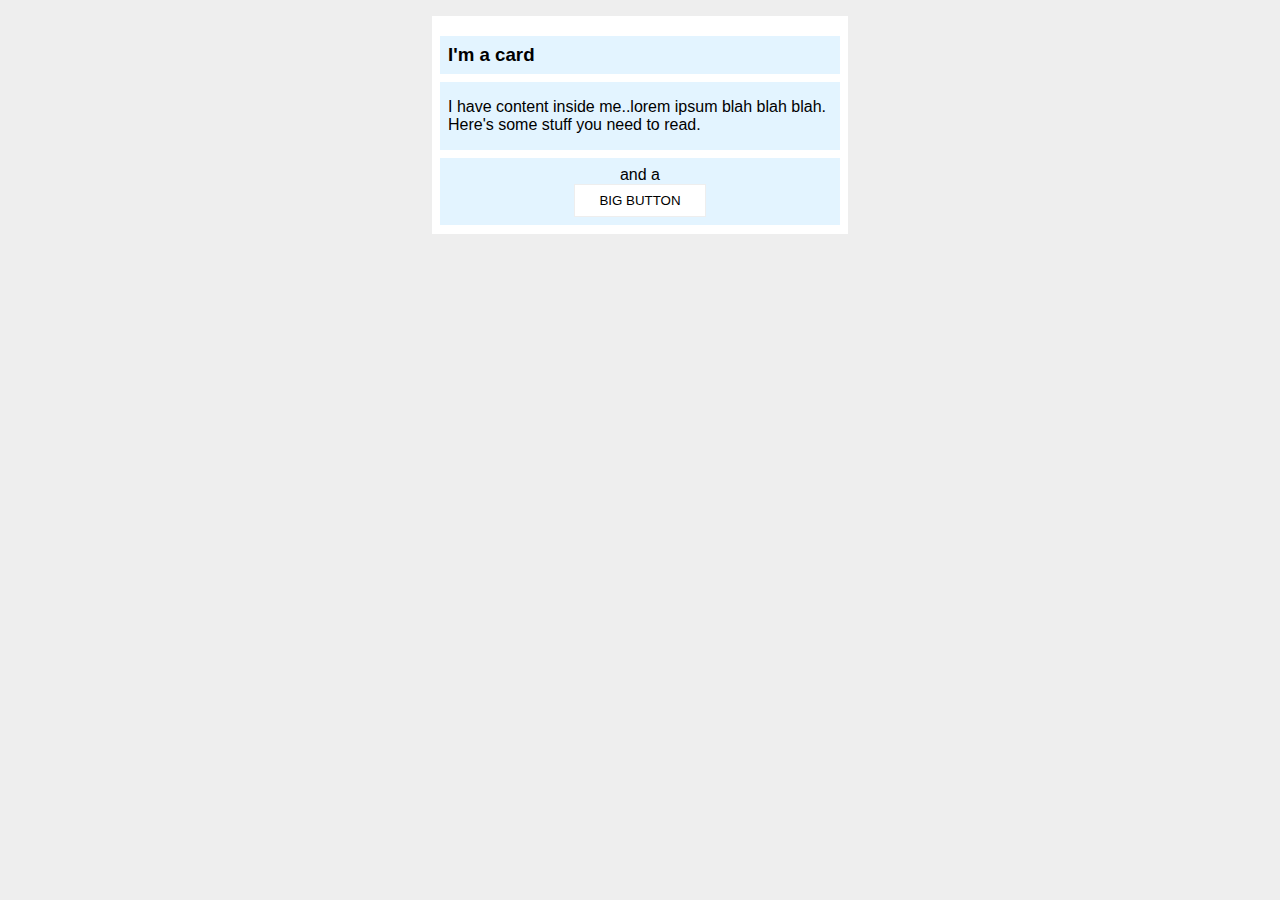
<file: foundations/block-and-inline/02-margin-and-padding-2/index.html>
<!DOCTYPE html>
<html lang="en">
  <head>
    <meta charset="UTF-8">
    <meta http-equiv="X-UA-Compatible" content="IE=edge">
    <meta name="viewport" content="width=device-width, initial-scale=1.0">
    <title>Margin and Padding exercise 2</title>
    <link rel="stylesheet" href="style.css">
  </head>
  <body>
    <div class="card">
      <h3 class="title">I'm a card</h3>
      <div class="content">I have content inside me..lorem ipsum blah blah blah. Here's some stuff you need to read.</div>
      <div class="button-container">and a <button>BIG BUTTON</button></div>
    </div>
  </body>
</html>
</file>
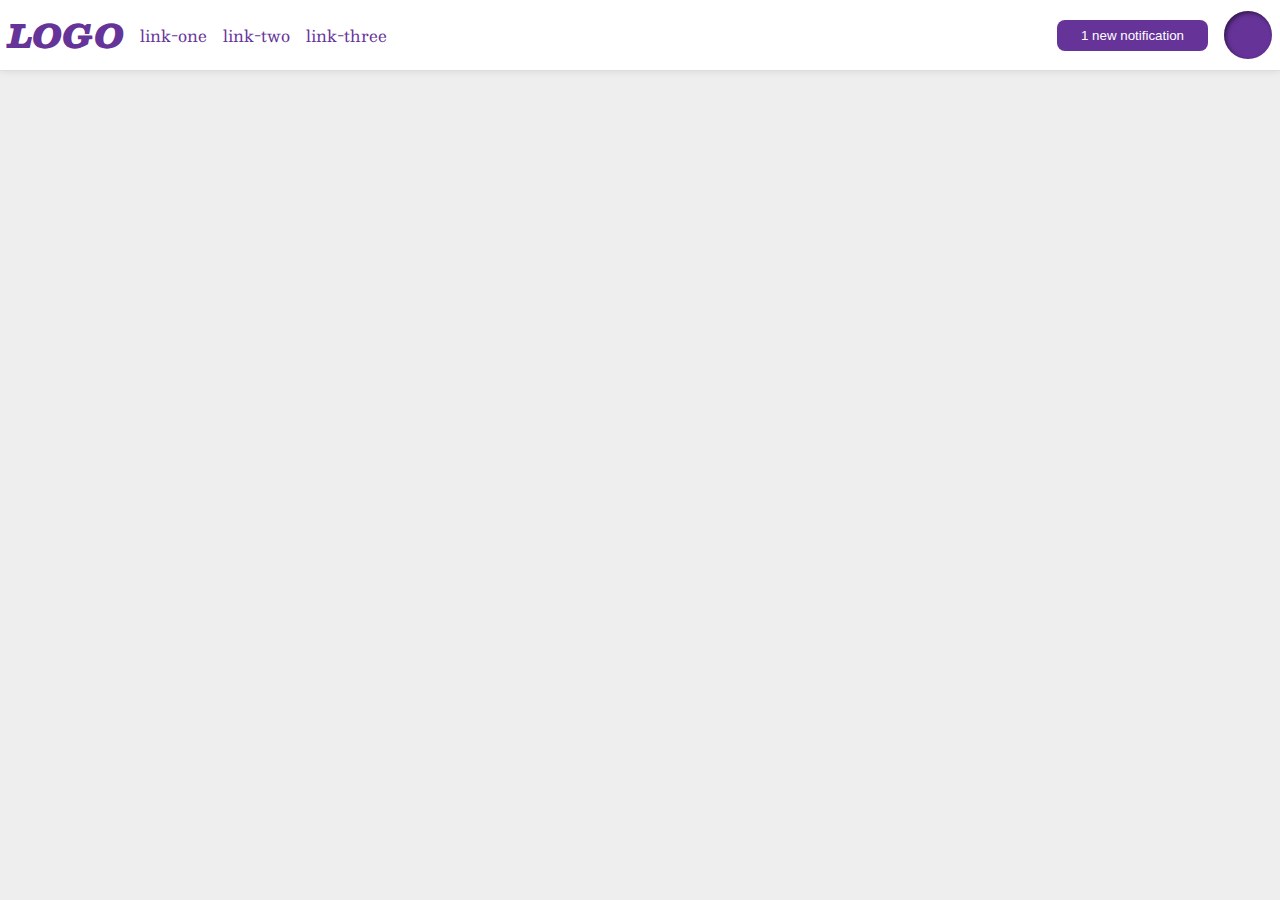
<file: foundations/flex/03-flex-header-2/index.html>
<!DOCTYPE html>
<html lang="en">
  <head>
    <meta charset="UTF-8">
    <meta http-equiv="X-UA-Compatible" content="IE=edge">
    <meta name="viewport" content="width=device-width, initial-scale=1.0">
    <title>Flex Header 2</title>
    <link rel="stylesheet" href="style.css">
  </head>
  <body>
    <div class="header">
    <div class="left">
      <div class="logo">
        LOGO
      </div>
      <ul class="links">
        <li><a href="https://google.com">link-one</a></li>
        <li><a href="https://google.com">link-two</a></li>
        <li><a href="https://google.com">link-three</a></li>
      </ul>
    </div>
      <div class="right">
        <button class="notifications">
          1 new notification
        </button>
        <div class="profile-image"></div>
      </div>
    </div>
  </body>
</html>
</file>
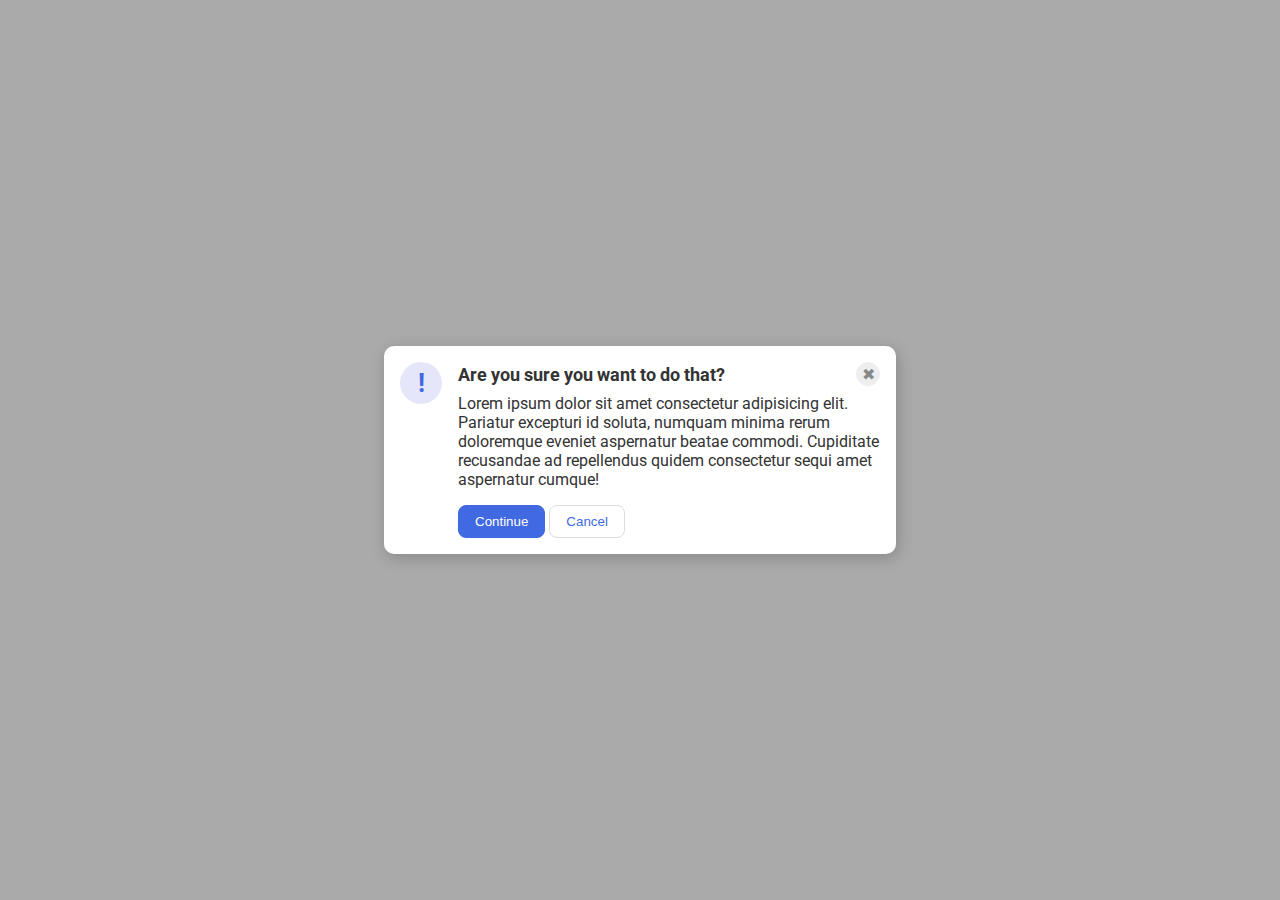
<file: foundations/flex/05-flex-modal/index.html>
<!DOCTYPE html>
<html lang="en">
  <head>
    <meta charset="UTF-8">
    <meta http-equiv="X-UA-Compatible" content="IE=edge">
    <meta name="viewport" content="width=device-width, initial-scale=1.0">
    <link rel="stylesheet" href="style.css">
    <title>Modal</title>
  </head>
  <body>
    <div class="modal">
      <div class="icon">!</div>
        <div class="container">
            <div class="header">Are you sure you want to do that?
              <button class="close-button">✖</button>
            </div>
            <div class="text">Lorem ipsum dolor sit amet consectetur adipisicing elit. Pariatur excepturi id soluta, numquam minima rerum doloremque eveniet aspernatur beatae commodi. Cupiditate recusandae ad repellendus quidem consectetur sequi amet aspernatur cumque!</div>
            <div class="buttons">
              <button class="continue">Continue</button>
              <button class="cancel">Cancel</button>
            </div> 
        </div>
    </div>
  </body>
</html>
</file>
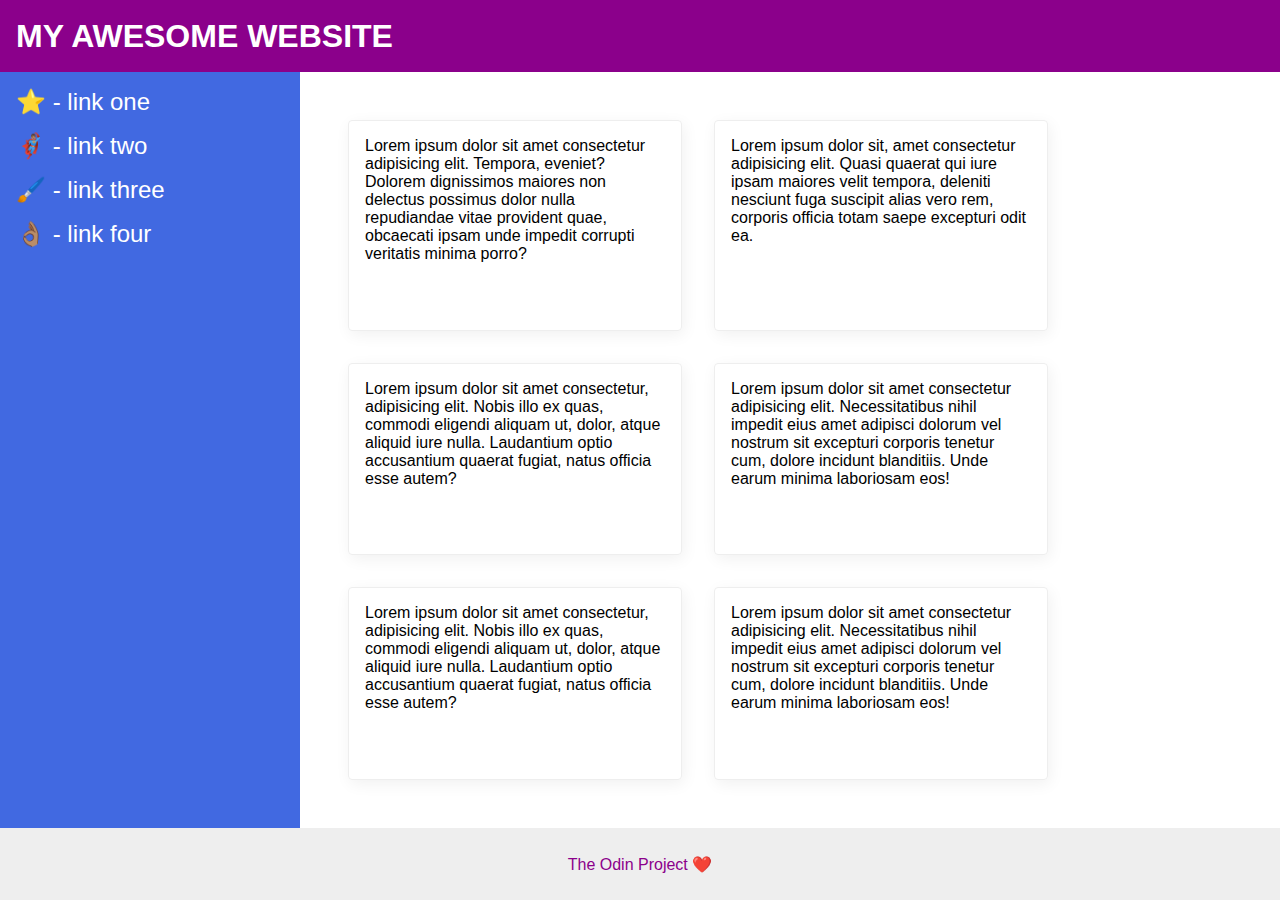
<file: foundations/flex/07-flex-layout-2/index.html>
<!DOCTYPE html>
<html lang="en">
  <head>
    <meta charset="UTF-8">
    <meta http-equiv="X-UA-Compatible" content="IE=edge">
    <meta name="viewport" content="width=device-width, initial-scale=1.0">
    <title>The Holy Grail</title>
    <link rel="stylesheet" href="style.css">
  </head>
  <body>
    <div class="container">
      <div class="header">
        MY AWESOME WEBSITE
      </div>
      <main>
        <div class="sidebar">
          <ul>
            <li><a href="#">⭐ - link one</a></li>
            <li><a href="#">🦸🏽‍♂️ - link two</a></li>
            <li><a href="#">🖌️ - link three</a></li>
            <li><a href="#">👌🏽 - link four</a></li>
          </ul>
        </div>
        <div class="cards">
          <div class="card">Lorem ipsum dolor sit amet consectetur adipisicing elit. Tempora, eveniet? Dolorem dignissimos maiores non delectus possimus dolor nulla repudiandae vitae provident quae, obcaecati ipsam unde impedit corrupti veritatis minima porro?</div>
          <div class="card">Lorem ipsum dolor sit, amet consectetur adipisicing elit. Quasi quaerat qui iure ipsam maiores velit tempora, deleniti nesciunt fuga suscipit alias vero rem, corporis officia totam saepe excepturi odit ea.</div>
          <div class="card">Lorem ipsum dolor sit amet consectetur, adipisicing elit. Nobis illo ex quas, commodi eligendi aliquam ut, dolor, atque aliquid iure nulla. Laudantium optio accusantium quaerat fugiat, natus officia esse autem?</div>
          <div class="card">Lorem ipsum dolor sit amet consectetur adipisicing elit. Necessitatibus nihil impedit eius amet adipisci dolorum vel nostrum sit excepturi corporis tenetur cum, dolore incidunt blanditiis. Unde earum minima laboriosam eos!</div>
          <div class="card">Lorem ipsum dolor sit amet consectetur, adipisicing elit. Nobis illo ex quas, commodi eligendi aliquam ut, dolor, atque aliquid iure nulla. Laudantium optio accusantium quaerat fugiat, natus officia esse autem?</div>
          <div class="card">Lorem ipsum dolor sit amet consectetur adipisicing elit. Necessitatibus nihil impedit eius amet adipisci dolorum vel nostrum sit excepturi corporis tenetur cum, dolore incidunt blanditiis. Unde earum minima laboriosam eos!</div>
        </div>
      </main>
      <div class="footer">
        The Odin Project ❤️
      </div>
    </div>
  </body>
</html>
</file>
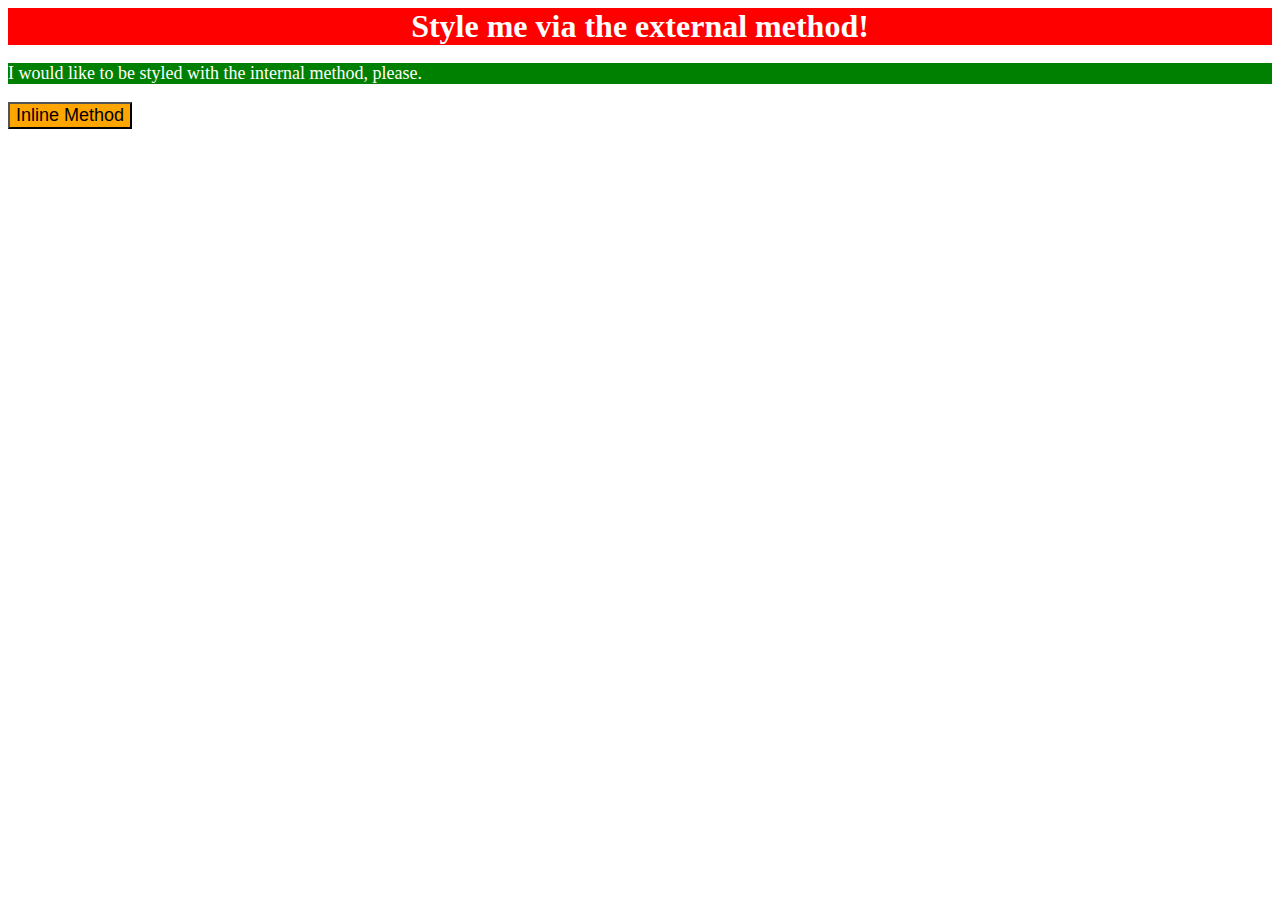
<file: foundations/intro-to-css/01-css-methods/index.html>
<!DOCTYPE html>
<html lang="en">
  <head>
    <meta charset="UTF-8">
    <meta http-equiv="X-UA-Compatible" content="IE=edge">
    <meta name="viewport" content="width=device-width, initial-scale=1.0">
    <title>Methods for Adding CSS</title>
    <link rel="stylesheet" href="styles.css">
  </head>
  <body>
    <div>Style me via the external method!</div>
    <p>I would like to be styled with the internal method, please.</p>
    <style>
      p{
        background-color: green;
        color: white;
        font-size: 18px;
      }
    </style>
    <button style="background-color: orange; font-size: 18px;">Inline Method</button>
  </body>
</html>
</file>
<file: foundations/block-and-inline/02-margin-and-padding-2/style.css>
body {
  background: #eee;
  font-family: sans-serif;
}

.card {
  width: 400px;
  background: #fff;
  margin: 16px auto;
  padding: 4px 8px;
}

.title {
  background: #e3f4ff;
  padding: 8px;
  margin: 8px 0;
  margin-top: 16px;
}

.content {
  background: #e3f4ff;
  margin: 8px 0;
  padding: 16px 8px;
}

.button-container {
  background: #e3f4ff;
  text-align: center;
  padding: 8px;
  margin-bottom: 5px;

}

button {
  background: white;
  border: 1px solid #eee;
  display: block;
  padding: 8px 24px;
  margin: auto;
}
</file>
<file: foundations/flex/03-flex-header-2/style.css>
/* this is some magical font-importing.  
you'll learn about it later. */
@import url('https://fonts.googleapis.com/css2?family=Besley:ital,wght@0,400;1,900&display=swap');

body {
  margin: 0;
  background: #eee;
  font-family: Besley, serif;
}

.header {
  background: white;
  border-bottom: 1px solid #ddd;
  box-shadow: 0 0 8px rgba(0,0,0,.1);
  display: flex;
  justify-content: space-between;
  padding: 8px;
}

.profile-image {
  background: rebeccapurple;
  box-shadow: inset 2px 2px 4px rgba(0,0,0,.5);
  border-radius: 50%;
  width: 48px;
  height: 48px;
}

.logo {
  color: rebeccapurple;
  font-size: 32px;
  font-weight: 900;
  font-style: italic;
}

button {
  border: none;
  border-radius: 8px;
  background: rebeccapurple;
  color: white;
  padding: 8px 24px;
}

a {
  /* this removes the line under our links */
  text-decoration: none;
  color: rebeccapurple;
}

ul {
  list-style-type: none;
  display: flex;
  justify-content: space-between;
  gap: 16px;
  padding: 0;
  margin: 0;
}
.left{
  display: flex;
  align-items: center;
  gap: 16px;
}
.right{
  display: flex;
  gap: 16px;
  align-items: center;
  
}
</file>
<file: foundations/flex/05-flex-modal/style.css>
@import url('https://fonts.googleapis.com/css2?family=Roboto:wght@400;700&display=swap');

html, body {
  height: 100%;
}

body {
  font-family: Roboto, sans-serif;
  margin: 0;
  background: #aaa;
  color: #333;
  /* I'll give you this one for free lol */
  display: flex;
  align-items: center;
  justify-content: center;
}

.modal {
  background: white;
  width: 480px;
  border-radius: 10px;
  box-shadow: 2px 4px 16px rgba(0,0,0,.2);
}

.icon {
  color: royalblue;
  font-size: 26px;
  font-weight: 700;
  background: lavender;
  width: 42px;
  height: 42px;
  border-radius: 50%;
  display: flex;
  align-items: center;
  justify-content: center;
}

.close-button {
  background: #eee;
  border-radius: 50%;
  color: #888;
  font-weight: 400;
  font-size: 16px;
  height: 24px;
  width: 24px;
  display: flex;
  align-items: center;
  justify-content: center;
  border: 1px solid #eee;
  padding: 0;
}

button {
  cursor: pointer;
  padding: 8px 16px;
  border-radius: 8px;
}

button.continue {
  background: royalblue;
  border: 1px solid royalblue;
  color: white;
}

button.cancel {
  background: white;
  border: 1px solid #ddd;
  color: royalblue;
}

.modal{
  display: flex;
  padding: 16px;
  gap: 16px;
}
.icon{
  flex-shrink: 0;
}
.container{
  display: flex;
  flex-direction: column;
  gap: 8px;
}

.header{
  display: flex;
  justify-content: space-between;
  align-items: center;
  font-weight: bold;
  font-size: 18px;
  
}
.buttons{
  margin-top: 8px;
}
</file>
<file: foundations/flex/07-flex-layout-2/style.css>
body {
  font-family: -apple-system, BlinkMacSystemFont, 'Segoe UI', Roboto, Oxygen, Ubuntu, Cantarell, 'Open Sans', 'Helvetica Neue', sans-serif;
  margin: 0;
}

.header {
  height: 72px;
  background: darkmagenta;
  color: white;
}

.footer {
  height: 72px;
  background: #eee;
  color: darkmagenta;
}

.sidebar {
  width: 300px;
  background: royalblue;
  box-sizing: border-box;
}

.card {
  border: 1px solid #eee;
  box-shadow: 2px 4px 16px rgba(0,0,0,.06);
  border-radius: 4px;
}

.container{
  display: flex;
  flex-direction: column;
  min-height: 100vh;
}
main{
  display:flex;
  flex: 1;
}
.footer{
  display: flex;
  justify-content: center;
  align-items: center;
}
.header{
  display: flex;
  align-items: center;
  font-size: 32px;
  padding: 0 16px;
  font-weight: 900;
}
ul{
  display: flex;
  flex-direction: column;
  list-style: none;
  padding: 0;
  margin: 0;
  gap: 16px;
}
a{
  text-decoration: none;
  color: white;
  font-size: 24px;
}
.cards{
  display: flex;
  flex-wrap: wrap;
  padding: 48px;
  gap: 32px;
}
.card{
  width: 300px;
  padding: 16px;
}
.sidebar{
  flex-shrink: 0;
  padding: 16px;
}
</file>
<file: foundations/intro-to-css/01-css-methods/styles.css>
div {
    background-color: red;
    color: white;
    font-size: 32px;
    text-align: center;
    font-weight: bold;
}
</file>
